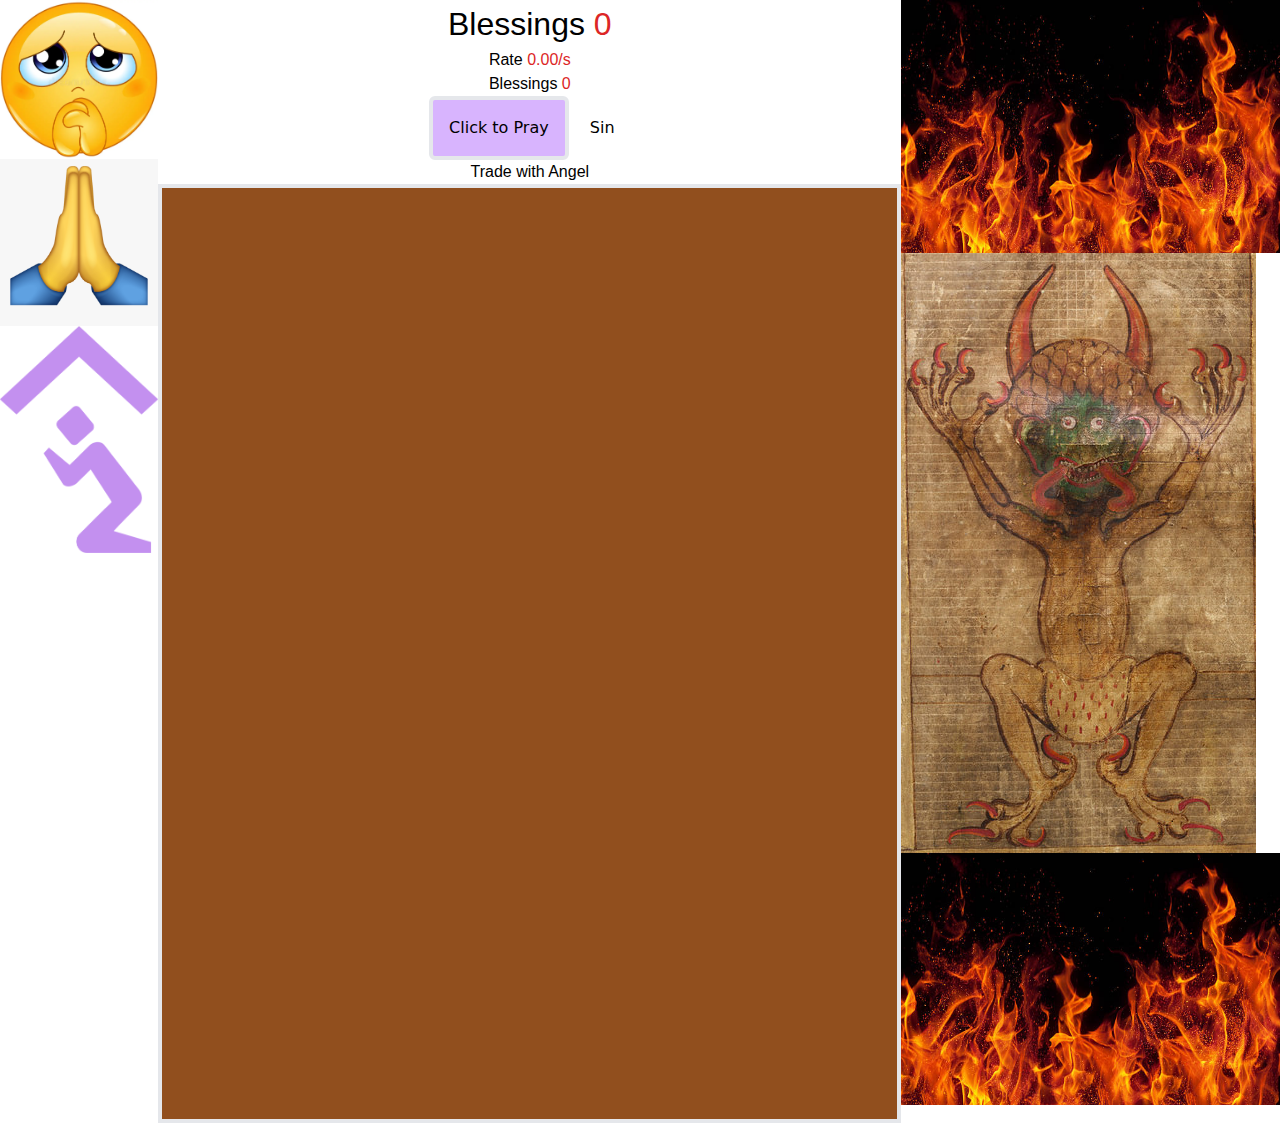
<file: index.html>
<!DOCTYPE html>
<html lang="en">
<head>
    <meta charset="UTF-8">
    <meta name="viewport" content="width=device-width, initial-scale=1.0">
    <title>Click to Pray</title>
    <link rel="stylesheet" href="main.css">
    <link rel="stylesheet" href="styles.css">
</head>
<body>
    
    <div class="flex justify-center">
        <div id="left-sidebar" class="w-8">
            <img src="./images/prayer1.png"  alt="Wallahi">
            <img src="./images/prayer2.png" alt="Don't forget your bismillah">
            <img src="./images/prayer3.png" alt="Worship is the best ship">
        </div>

    <div class="w-13 text-center">
        <h1 class="fontz-0">Blessings <span id="count" class="text-red-600">0</span></h1>
        <h1>Rate <span id="rate" class="text-red-600">0</span></h1>
        <h1>Blessings <span id="rate" class="text-red-600">0</span></h1>
    
        <button class="border-4 rounded-md p-4 bg-purple-300 hover:bg-purple-400 focus:bg-red-500" id="button">Click to Pray</button>
        
        <button class="border p-4 rounded-md bg-black text-white hover:bg-darkred-400" id="sin">Sin</button>

        <h1>Trade with Angel</h1>

        <div id="upgrades">
            <!-- <div class="upgrade">
                <h1 class="upgrade-title">Bible Study</h1>
                <p class="upgrade-description">Double the effectiveness of your prayers</p>
            </div>
            <div class="upgrade">
                <h1 class="upgrade-title">Bible Study</h1>
                <p class="upgrade-description">Double the effectiveness of your prayers</p>
            </div>
            <div class="upgrade">
                <h1 class="upgrade-title">Bible Study</h1>
                <p class="upgrade-description">Double the effectiveness of your prayers</p>
            </div>
            <div class="upgrade">
                <h1 class="upgrade-title">Bible Study</h1>
                <p class="upgrade-description">Double the effectiveness of your prayers</p>
            </div>
            <div class="upgrade">
                <h1 class="upgrade-title">Bible Study</h1>
                <p class="upgrade-description">Double the effectiveness of your prayers</p>
            </div>
            <div class="upgrade">
                <h1 class="upgrade-title">Bible Study</h1>
                <p class="upgrade-description">Double the effectiveness of your prayers</p>
            </div>
            <div class="upgrade">
                <h1 class="upgrade-title">Bible Study</h1>
                <p class="upgrade-description">Double the effectiveness of your prayers</p>
            </div> -->
        </div>
        <div id="shop" class="flex flex-col justify-center border-4"></div>

    </div>

        <div id="right-sidebar" class="">
            <img src="./images/flames.jpg" alt="Eternal Fire">
            <img src="./images/satan.jpg" alt="Satan is watching too">
            <img src="./images/flames.jpg" alt="Burning">
        </div>

    </div>

    
    <script src="./main.js" type="module"></script>
</body>
</html>
</file>
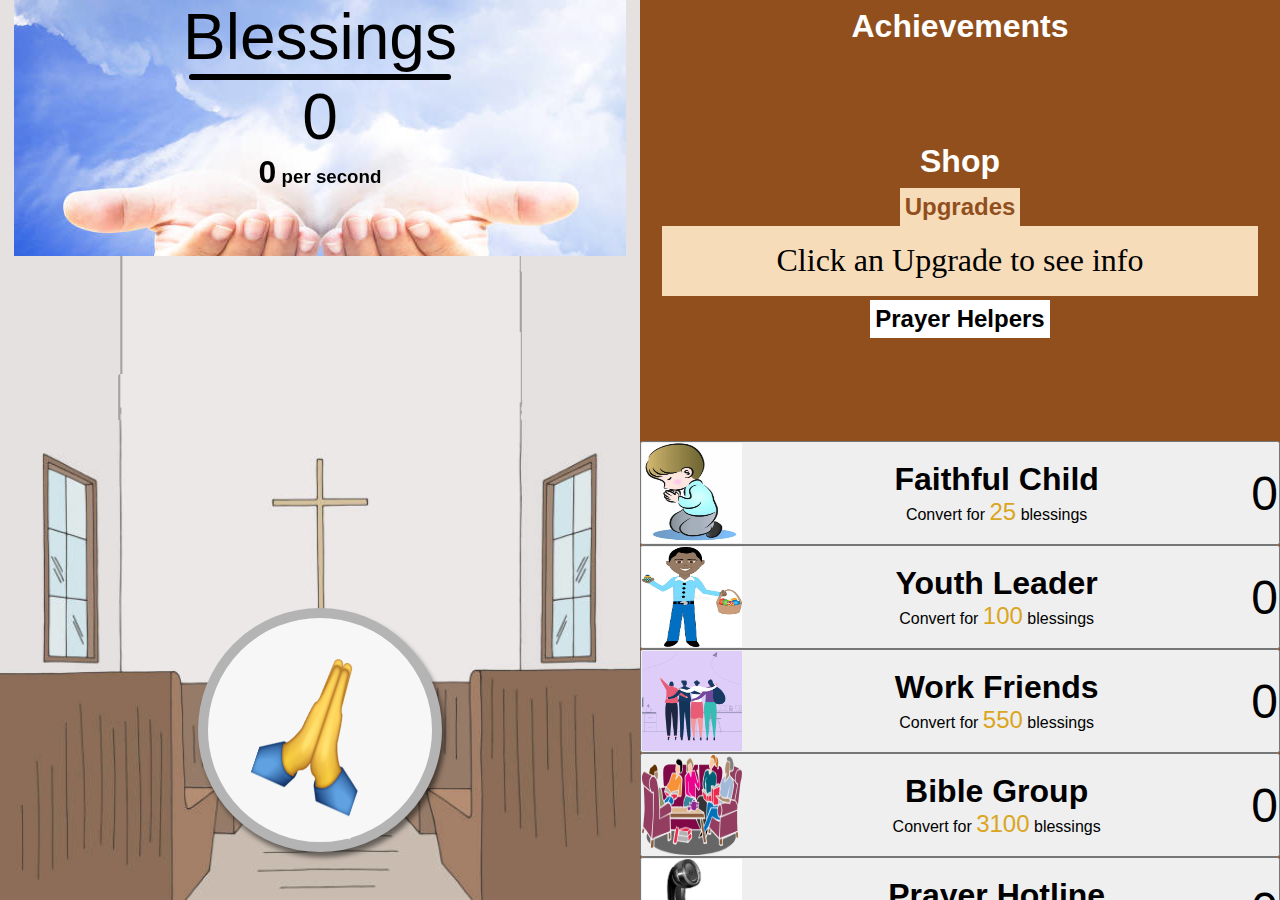
<file: index2.html>
<!DOCTYPE html>
<html lang="en">
<head>
    <meta charset="UTF-8">
    <meta name="viewport" content="width=device-width, initial-scale=1.0">
    <title>Document</title>
    <link rel="stylesheet" href="styles.css">
    <!-- <link rel="stylesheet" href="styles2.css"> -->
    <script src="./index.js" type="module" defer></script>
</head>
<body>

   

    <div class="container">

        

        <section name="clicker" class="clicker-section">
            
            <div class="header">
                <!-- <div class="header-image"> -->
                    
                <!-- </div> -->
                <div class="header-title">
                    <p class="blessings">Blessings</p>
                    <hr>
                    <span id="blessings">0</span>
                    <h3><span id="rate">0</span> per second</h3>
                </div>
        
            </div>
            <div id="godshand-div">
                <!-- <img id="godshand" src="images/godshand.jpg" alt=""> -->
            </div>
            
            <div id="prayer-list">
                <!-- <h1 id="prayer">Those prayed for</h1> -->
                <button id="prayers-button">Crop prayer list</button>
                <div id="prayers">

                </div>
            </div>

            <!-- <h1 id="ctp">Click to pray</h1> -->
            <div id="clicker-button" class="clicker-image">
                <img id="click-image" src="./images/prayer2.png" alt="Don't forget your bismillah">
            </div>

        </section>
        <!-- <section name="items" class="items-section">
            
        </section> -->

        <section name="shop" class="shop-section">
            
            <div id="achievements-div">
                <h1 class="section-title">Achievements</h1>
                <div id="achievements">
            
                </div>
            </div>
        
            <div id="shop">
                <h1 class="section-title">Shop</h1>
                <div id="upgrades-div">
                    <h1 class="shop-section-title">Upgrades</h1>
                    <div id="upgrades-info">Click an Upgrade to see info</div>
                    <!-- <div id="upgrades-info-placeholder"></div> -->
                    <div id="upgrades">

                    </div>
                </div>
                <h1 class="shop-section-title prayer-helpers">Prayer Helpers</h1>
                <div id="buildings">
                
            </div>
            
        </section>
    </div>
</body>
</html>
</file>
<file: styles.css>
:root {
    --primary: #914F1E;
    /* --secondary: #6d91f1; */
    --secondary: #F7DCB9;
}

* {
    margin: 0;
    padding: 0;
}

body {
    /* background-image: url("./images/background.jpg"); */
    background-repeat: no-repeat;
    background-size: cover;
    margin:auto;
    /* display: flex; */
    /* align-items: center; */
    /* justify-content: center; */
}
h1, h2, h3, span, p {
    font-family: Arial, Helvetica, sans-serif;
}

.hidden {
    display:none;
}
.active {
    border: 4px solid red
}
.cropped {
    height:33px;
}

.header {
    position:fixed;
    text-align: center;
    width:50%;
    align-items: center;
    display:flex;
    flex-direction: column;
    align-items: center;
    justify-content: center;
    /* background-image: url("images/godshand.jpg"); */
    z-index:99;
    /* position:fixed; */
    
}
.header-title {
    width:320px;
    display: flex;
    flex-direction: column;
    align-items: center;
    justify-content: center;
    /* position: absolute;
    top: 20%;
    left: 50%;
    transform: translateX(-50%);
    color: var(--secondary);
    background-color: var(--primary); */
}
.header-image {
    position: relative;
    width:100%;
    height: 160px;
    /* z-index: -99999; */
    background-image: url("./images/godshand.jpg");
    background-position: center; /* Center the image */
    background-repeat: no-repeat; /* Do not repeat the image */
    background-size: cover;
}
.header-image img {
    width: 100%;
    /* max-height: 100px; */
}
.header-placeholder {
    display:none;
}

#blessings {
    font-size: 4rem;
}
#blessings span {
    font-size: 2rem;
}
.blessings {
    font-size: 4rem;
    /* text-decoration: underline; */
}
.header-title hr {
    border: 3px solid black;
    border-radius: 3px;
    width:80%;
}
.header-title span {
    font-size: 2rem;
}
#godshand-div {
    background-image: url("./images/godshand.jpg");
    /* background-size: cover; */
    background-repeat: no-repeat;
    width:100%;
    height:16rem;
    background-position: center top;
}


.container {
    width: 100%;
    height: 100vh;
    display: flex;
    flex-wrap: wrap;
    /* min-width: 800px; */
    max-width: 100%;
    justify-content: center;
}

.container section {
    width: 50%;
    /* height:fit-content; */
    /* min-width: 400px; */
    max-width:100%;
    text-align: center;
}

.clicker-image img {
    width: 10rem;
    max-width: 10rem;
    transform: rotate3d(0,1,0.5,45deg)
}

.clicker-image {
    background-color: #f7f7f7;
    border: 10px solid #b4b4b4;
    border-radius: 50%;
    width: 10rem;
    height: 10rem;
    padding: 2rem;
    cursor: pointer;
    user-select: none;
    box-shadow: 3px 5px 5px rgba(0, 0, 0, .5);
    margin:1rem 0;
    
}
.click-animate {
    -webkit-animation-name: cssAnimation;
    -webkit-animation-duration: 100s;
    -webkit-animation-iteration-count: 1;
    -webkit-animation-timing-function:linear;
    -webkit-animation-fill-mode: backwards;
}

.clicker-section {
    display: flex;
    width: 100%;
    height: 100%;
    align-items: center;
    flex-direction: column;
    background-image: url("images/tallchurch.png");
    background-position: bottom;
    background-repeat: no-repeat;
    background-size:100%;
}
.clicker-section #ctp {
    color: var(--secondary);
    padding:.3rem;
}




#prayer-list {
    
    /* overflow-y: scroll; */
    width:100%;
    color: goldenrod;
    opacity:60%;
    /* color: rgba(0, 0, 0, .3); */
    /* background-image: url("images/godshand.jpg"); */
}
#prayers {
    min-height: 33px;
    height:21rem;
    overflow-y: hidden;
    
}
/* #prayers .scroll {
    overflow-y: scroll;
} */
#prayers-button {
    width:90%;
    margin:.2rem;
    display: none;
}


.shop-section {
    max-height: 100vh;
    height:100vh;
}
#shop {
    background-color: var(--primary);
    height:85%;
    /* overflow-y: scroll; */
    display: flex;
    justify-content: center;
    flex-direction: column;
    text-align: center;
    max-width: 100%;
}

.shop-item {
    display: flex;
    width: 100%;
    align-items: center;
    justify-content: space-between;
    cursor: pointer;
}
.shop-item img {
    width: 100px;
    height: 100px;
}
.item-description .item-cost {
    color: goldenrod;
    font-size: 1.5rem;
}
.item-description {
    font-size: 1rem;
    padding:0 2rem;
}
.item-description h1 {
    font-size: 2rem;
}
.item-quantity {
    font-size: 3rem;
}

#achievements-div {
    background-color: var(--primary);
    height:15%;
    /* overflow-y:hidden; */
}
#achievements {
    max-height: 60%;
    background-color: var(--secondary);
    /* padding:3px; */
    overflow-y:scroll;
}
/* #achievements > * { */
    /* display: flex; */
/* } */

#upgrades {
    background-color: var(--secondary);
    text-align: left;
    max-height: 200px;
    overflow-y: scroll;
    overflow-x: visible;
    position: relative;
}

.upgrade {
    position: relative;
    /* display: inline-block; */
    max-width: 100px;
    width: 75px;
    height: 75px;
    background-color: var(--secondary);
    margin: 1rem;
    overflow-x: visible;
}

.upgrade .upgrade-image {
    position: absolute;
    top: 0;
    left: 0;
    width: 75px;
    height: 75px;
}

.upgrade:hover {
    cursor: pointer;
}

.upgrade-title {
    
}
#upgrades-div {
    /* padding:2px; */
    background-color: var(--primary);
    display: flex;
    align-items: center;
    justify-content: center;
    flex-direction: column;
}
#upgrades-info {
    height:70px;
    width:93%;
    /* position:absolute; */
    /* top: 0; */
    /* left: 0; */
    background-color: var(--secondary);
    /* padding-top:5px; */
    /* padding-left:5px; */
    display:flex;
    align-items: center;
    justify-content: center;
    font-size: 2rem;
}
#upgrades-info .display-image {
    display:block;
    width: 50px;
    height: 50px;
    /* position:relative;
    top:11px;
    left:11px; */
}
.upgrades-info-container {
    display: flex;
}
.upgrades-info-container > * {
    /* margin:right; */
}
.upgrades-info-container div {
    display: flex;
    flex-direction: column;
}
.upgrades-info-cost {
    font-size: 1.1rem;
}
.upgrades-info-name {
    font-size: 1.1rem;
    font-weight: bold;
}
.upgrades-info-description {
    font-size: 1.1rem;
}
.click-again{
    width:4rem;
    font-size: 1rem;
}
.upgrade-display {
    display: flex;
    width:100px;
    
    position: absolute;
    top: -25px;
    left:-25px;
    /* left:-500%; */
    transform: translateX();
    visibility: hidden;
    background-color: var(--primary);
    padding:.5rem;
    display: none;
}
.upgrade-display .display-image {
    display:block;
    width: 75px;
    height: 75px;
}
.upgrade:hover .upgrade-display {
    /* visibility: visible; */
    /* display:block; */
}
.upgrade-display:hover .upgrade-display {
    visibility: visible;
}

.section-title {
    font-size: 2rem;
    color: white;
    padding:.5rem;
}
.shop-section-title {
    font-size: 1.5rem;
    color:var(--primary);
    padding: .3rem;
    /* background-color: #DEAC80; */
    background-color: var(--secondary);
    width:fit-content;
    margin:auto;
}
.prayer-helpers {
    color: black;
    background-color: white;
    margin-top:.3rem;
}
#buildings {
    max-height:60%;
    overflow-y:scroll;
}

@media (max-width: 640px) {
    .shop-section {
        height:fit-content;
        max-height: 1000vh;
    }
    #buildings {
        height:fit-content;
        max-height: 1000vh;
    }
    #shop {
        height:fit-content;
        max-height: 1000vh;
    }
    .header{
        position:fixed;
        width:100%;
    }
    .container section {
        width:100%;
    }
    .header-placeholder {
        display:flex;
    }
    #prayers{
        height:19rem;
    }
    .item-description .item-cost {
        color: goldenrod;
        font-size: 1rem;
    }
    .item-description {
        font-size: 1rem;
        padding:0 1rem;
    }
    .item-description h1 {
        font-size: 1.5rem;
    }
    .item-quantity {
        font-size: 2rem;
    }

    .clicker-section {
        background-size: 130%;
    }
    .clicker-image img {
        width: 9rem;
        max-width: 9rem;
        transform: rotate3d(0,1,0.5,45deg)
    }
    .clicker-image {
        border: 10px solid #b4b4b4;
        border-radius: 50%;
        width: 9rem;
        height: 9rem;
        padding: 2rem;
        cursor: pointer;
        user-select: none;
        box-shadow: 3px 5px 5px rgba(0, 0, 0, .5);
        margin:1rem 0;
        
    }

    html:not([data-scroll='0']) {
        .header{
            box-shadow: 0 0 .5em rgba(0, 0, 0, .5);
            /* background-image: url("./images/godshand.jpg"); */
            
            background-color: rgba(218, 165, 32, 0.7);
        }
    }
}

/* .classname {
    
  }
  
  @-webkit-keyframes cssAnimation {
    from {
      -webkit-transform: rotate(0deg) scale(1) skew(0deg) translate(0px);
    }
    to {
      -webkit-transform: rotate(3600deg) scale(1) skew(0deg) translate(0px);
    }
     to {
        -webkit-transform: rotate(0deg) scale(1) skew(0deg) translate(0px);
    } 
} */
</file>
<file: styles2.css>
:root {
    --primary: #d44141;
    --secondary: #dc9c9c;
}

* {
    margin: 0;
    padding: 0;
}

body {
    /* background-image: url("./images/background.jpg"); */
    background-repeat: no-repeat;
    background-size: cover;
}

.hidden {
    display:none;
}
.active {
    border: 4px solid red
}
.cropped {
    height:33px;
}
.header {
    text-align: center;
}

.container {
    width: 100%;
    height: 100vh;
    display: flex;
    flex-wrap: wrap;
    /* min-width: 800px; */
    max-width: 100%;
}

.container section {
    width: 50%;
    height:fit-content;
    min-width: 400px;
    max-width:100%;
    text-align: center;
}

.clicker-image img {

}

.clicker-image {   
    cursor: pointer;
    user-select: none;
}

.clicker-section {
    display: flex;
    width: 100%;
    height: 100%;
    /* align-items: center;
    flex-direction: column; */
}
.clicker-section #ctp {
    /* color: var(--secondary);
    padding:.3rem; */
}

.header-image {
    /* position: relative; */
}

.header-title {
    /* position: absolute;
    top: 20%;
    left: 50%;
    transform: translateX(-50%);
    color: var(--secondary);
    background-color: var(--primary); */
}

#blessings {
    font-size: 5rem;
}
#blessings span {
    /* font-size: 3rem; */
}

.header-image img {
    width: 60%;
}

#prayer-list {
    background-color: var(--secondary);
    overflow-y: scroll;
    width:100%;
}
#prayers {
    min-height: 33px;
    max-height:300px;
    overflow-y: scroll;
}
/* #prayers .scroll {
    overflow-y: scroll;
} */
#prayers-button {
    width:90%;
    margin:.2rem;
}

#shop {
    background-color: var(--primary);
    height: 88vh;
    /* overflow-y: scroll; */
}

.shop-item {
    display: flex;
    width: 100%;
    align-items: center;
    justify-content: space-between;
    cursor: pointer;
}
.shop-item img {
    width: 100px;
    height: 100px;
}
.item-description .item-cost {
    color: goldenrod;
    font-size: 2rem;
}
.item-description {
    font-size: 1.5rem;
}
.item-description h1 {
    font-size: 2rem;
}
.item-quantity {
    font-size: 4rem;
}

#achievements-div {
    background-color: var(--primary);
    height:12vh;
    /* overflow-y:hidden; */
}
#achievements {
    max-height: 60%;
    background-color: var(--secondary);
    padding:3px;
    overflow-y:scroll;
}
#achievements > * {
    /* display: flex; */
}

#upgrades {
    background-color: var(--secondary);
    text-align: left;
    max-height: 200px;
    overflow-y: scroll;
    overflow-x: visible;
    position: relative;
}

.upgrade {
    position: relative;
    /* display: inline-block; */
    max-width: 100px;
    width: 75px;
    height: 75px;
    background-color: var(--secondary);
    margin: 1rem;
    overflow-x: visible;
}

.upgrade .upgrade-image {
    position: absolute;
    top: 0;
    left: 0;
    width: 75px;
    height: 75px;
}

.upgrade:hover {
    cursor: pointer;
}

.upgrade-title {
    
}

#upgrades-info {
    height:70px;
    width:98%;
    /* position:absolute; */
    /* top: 0; */
    /* left: 0; */
    background-color: var(--primary);
    padding-top:5px;
    padding-left:5px;
}
#upgrades-info .display-image {
    display:block;
    width: 50px;
    height: 50px;
    /* position:relative;
    top:11px;
    left:11px; */
}
.upgrades-info-container {
    display: flex;
}
.upgrades-info-container > * {
    /* margin:right; */
}
.upgrades-info-container div {
    display: flex;
    flex-direction: column;
}
.upgrade-display {
    display: flex;
    width:100px;
    
    position: absolute;
    top: -25px;
    left:-25px;
    /* left:-500%; */
    transform: translateX();
    visibility: hidden;
    background-color: var(--primary);
    padding:.5rem;
    display: none;
}
.upgrade-display .display-image {
    display:block;
    width: 75px;
    height: 75px;
}
.upgrade:hover .upgrade-display {
    /* visibility: visible; */
    /* display:block; */
}
.upgrade-display:hover .upgrade-display {
    visibility: visible;
}

.shop-section-title {
    color: white;
}
#buildings {
    max-height:50%;
    overflow-y:scroll;
}
</file>
<file: main.css>
/*
! tailwindcss v3.3.5 | MIT License | https://tailwindcss.com
*/

/*
1. Prevent padding and border from affecting element width. (https://github.com/mozdevs/cssremedy/issues/4)
2. Allow adding a border to an element by just adding a border-width. (https://github.com/tailwindcss/tailwindcss/pull/116)
*/

*,
::before,
::after {
  box-sizing: border-box;
  /* 1 */
  border-width: 0;
  /* 2 */
  border-style: solid;
  /* 2 */
  border-color: #e5e7eb;
  /* 2 */
}

::before,
::after {
  --tw-content: '';
}

/*
1. Use a consistent sensible line-height in all browsers.
2. Prevent adjustments of font size after orientation changes in iOS.
3. Use a more readable tab size.
4. Use the user's configured `sans` font-family by default.
5. Use the user's configured `sans` font-feature-settings by default.
6. Use the user's configured `sans` font-variation-settings by default.
*/

html {
  line-height: 1.5;
  /* 1 */
  -webkit-text-size-adjust: 100%;
  /* 2 */
  -moz-tab-size: 4;
  /* 3 */
  -o-tab-size: 4;
     tab-size: 4;
  /* 3 */
  font-family: ui-sans-serif, system-ui, -apple-system, BlinkMacSystemFont, "Segoe UI", Roboto, "Helvetica Neue", Arial, "Noto Sans", sans-serif, "Apple Color Emoji", "Segoe UI Emoji", "Segoe UI Symbol", "Noto Color Emoji";
  /* 4 */
  font-feature-settings: normal;
  /* 5 */
  font-variation-settings: normal;
  /* 6 */
}

/*
1. Remove the margin in all browsers.
2. Inherit line-height from `html` so users can set them as a class directly on the `html` element.
*/

body {
  margin: 0;
  /* 1 */
  line-height: inherit;
  /* 2 */
}

/*
1. Add the correct height in Firefox.
2. Correct the inheritance of border color in Firefox. (https://bugzilla.mozilla.org/show_bug.cgi?id=190655)
3. Ensure horizontal rules are visible by default.
*/

hr {
  height: 0;
  /* 1 */
  color: inherit;
  /* 2 */
  border-top-width: 1px;
  /* 3 */
}

/*
Add the correct text decoration in Chrome, Edge, and Safari.
*/

abbr:where([title]) {
  -webkit-text-decoration: underline dotted;
          text-decoration: underline dotted;
}

/*
Remove the default font size and weight for headings.
*/

h1,
h2,
h3,
h4,
h5,
h6 {
  font-size: inherit;
  font-weight: inherit;
}

/*
Reset links to optimize for opt-in styling instead of opt-out.
*/

a {
  color: inherit;
  text-decoration: inherit;
}

/*
Add the correct font weight in Edge and Safari.
*/

b,
strong {
  font-weight: bolder;
}

/*
1. Use the user's configured `mono` font family by default.
2. Correct the odd `em` font sizing in all browsers.
*/

code,
kbd,
samp,
pre {
  font-family: ui-monospace, SFMono-Regular, Menlo, Monaco, Consolas, "Liberation Mono", "Courier New", monospace;
  /* 1 */
  font-size: 1em;
  /* 2 */
}

/*
Add the correct font size in all browsers.
*/

small {
  font-size: 80%;
}

/*
Prevent `sub` and `sup` elements from affecting the line height in all browsers.
*/

sub,
sup {
  font-size: 75%;
  line-height: 0;
  position: relative;
  vertical-align: baseline;
}

sub {
  bottom: -0.25em;
}

sup {
  top: -0.5em;
}

/*
1. Remove text indentation from table contents in Chrome and Safari. (https://bugs.chromium.org/p/chromium/issues/detail?id=999088, https://bugs.webkit.org/show_bug.cgi?id=201297)
2. Correct table border color inheritance in all Chrome and Safari. (https://bugs.chromium.org/p/chromium/issues/detail?id=935729, https://bugs.webkit.org/show_bug.cgi?id=195016)
3. Remove gaps between table borders by default.
*/

table {
  text-indent: 0;
  /* 1 */
  border-color: inherit;
  /* 2 */
  border-collapse: collapse;
  /* 3 */
}

/*
1. Change the font styles in all browsers.
2. Remove the margin in Firefox and Safari.
3. Remove default padding in all browsers.
*/

button,
input,
optgroup,
select,
textarea {
  font-family: inherit;
  /* 1 */
  font-feature-settings: inherit;
  /* 1 */
  font-variation-settings: inherit;
  /* 1 */
  font-size: 100%;
  /* 1 */
  font-weight: inherit;
  /* 1 */
  line-height: inherit;
  /* 1 */
  color: inherit;
  /* 1 */
  margin: 0;
  /* 2 */
  padding: 0;
  /* 3 */
}

/*
Remove the inheritance of text transform in Edge and Firefox.
*/

button,
select {
  text-transform: none;
}

/*
1. Correct the inability to style clickable types in iOS and Safari.
2. Remove default button styles.
*/

button,
[type='button'],
[type='reset'],
[type='submit'] {
  -webkit-appearance: button;
  /* 1 */
  background-color: transparent;
  /* 2 */
  background-image: none;
  /* 2 */
}

/*
Use the modern Firefox focus style for all focusable elements.
*/

:-moz-focusring {
  outline: auto;
}

/*
Remove the additional `:invalid` styles in Firefox. (https://github.com/mozilla/gecko-dev/blob/2f9eacd9d3d995c937b4251a5557d95d494c9be1/layout/style/res/forms.css#L728-L737)
*/

:-moz-ui-invalid {
  box-shadow: none;
}

/*
Add the correct vertical alignment in Chrome and Firefox.
*/

progress {
  vertical-align: baseline;
}

/*
Correct the cursor style of increment and decrement buttons in Safari.
*/

::-webkit-inner-spin-button,
::-webkit-outer-spin-button {
  height: auto;
}

/*
1. Correct the odd appearance in Chrome and Safari.
2. Correct the outline style in Safari.
*/

[type='search'] {
  -webkit-appearance: textfield;
  /* 1 */
  outline-offset: -2px;
  /* 2 */
}

/*
Remove the inner padding in Chrome and Safari on macOS.
*/

::-webkit-search-decoration {
  -webkit-appearance: none;
}

/*
1. Correct the inability to style clickable types in iOS and Safari.
2. Change font properties to `inherit` in Safari.
*/

::-webkit-file-upload-button {
  -webkit-appearance: button;
  /* 1 */
  font: inherit;
  /* 2 */
}

/*
Add the correct display in Chrome and Safari.
*/

summary {
  display: list-item;
}

/*
Removes the default spacing and border for appropriate elements.
*/

blockquote,
dl,
dd,
h1,
h2,
h3,
h4,
h5,
h6,
hr,
figure,
p,
pre {
  margin: 0;
}

fieldset {
  margin: 0;
  padding: 0;
}

legend {
  padding: 0;
}

ol,
ul,
menu {
  list-style: none;
  margin: 0;
  padding: 0;
}

/*
Reset default styling for dialogs.
*/

dialog {
  padding: 0;
}

/*
Prevent resizing textareas horizontally by default.
*/

textarea {
  resize: vertical;
}

/*
1. Reset the default placeholder opacity in Firefox. (https://github.com/tailwindlabs/tailwindcss/issues/3300)
2. Set the default placeholder color to the user's configured gray 400 color.
*/

input::-moz-placeholder, textarea::-moz-placeholder {
  opacity: 1;
  /* 1 */
  color: #9ca3af;
  /* 2 */
}

input::placeholder,
textarea::placeholder {
  opacity: 1;
  /* 1 */
  color: #9ca3af;
  /* 2 */
}

/*
Set the default cursor for buttons.
*/

button,
[role="button"] {
  cursor: pointer;
}

/*
Make sure disabled buttons don't get the pointer cursor.
*/

:disabled {
  cursor: default;
}

/*
1. Make replaced elements `display: block` by default. (https://github.com/mozdevs/cssremedy/issues/14)
2. Add `vertical-align: middle` to align replaced elements more sensibly by default. (https://github.com/jensimmons/cssremedy/issues/14#issuecomment-634934210)
   This can trigger a poorly considered lint error in some tools but is included by design.
*/

img,
svg,
video,
canvas,
audio,
iframe,
embed,
object {
  display: block;
  /* 1 */
  vertical-align: middle;
  /* 2 */
}

/*
Constrain images and videos to the parent width and preserve their intrinsic aspect ratio. (https://github.com/mozdevs/cssremedy/issues/14)
*/

img,
video {
  max-width: 100%;
  height: auto;
}

/* Make elements with the HTML hidden attribute stay hidden by default */

[hidden] {
  display: none;
}

*, ::before, ::after {
  --tw-border-spacing-x: 0;
  --tw-border-spacing-y: 0;
  --tw-translate-x: 0;
  --tw-translate-y: 0;
  --tw-rotate: 0;
  --tw-skew-x: 0;
  --tw-skew-y: 0;
  --tw-scale-x: 1;
  --tw-scale-y: 1;
  --tw-pan-x:  ;
  --tw-pan-y:  ;
  --tw-pinch-zoom:  ;
  --tw-scroll-snap-strictness: proximity;
  --tw-gradient-from-position:  ;
  --tw-gradient-via-position:  ;
  --tw-gradient-to-position:  ;
  --tw-ordinal:  ;
  --tw-slashed-zero:  ;
  --tw-numeric-figure:  ;
  --tw-numeric-spacing:  ;
  --tw-numeric-fraction:  ;
  --tw-ring-inset:  ;
  --tw-ring-offset-width: 0px;
  --tw-ring-offset-color: #fff;
  --tw-ring-color: rgb(59 130 246 / 0.5);
  --tw-ring-offset-shadow: 0 0 #0000;
  --tw-ring-shadow: 0 0 #0000;
  --tw-shadow: 0 0 #0000;
  --tw-shadow-colored: 0 0 #0000;
  --tw-blur:  ;
  --tw-brightness:  ;
  --tw-contrast:  ;
  --tw-grayscale:  ;
  --tw-hue-rotate:  ;
  --tw-invert:  ;
  --tw-saturate:  ;
  --tw-sepia:  ;
  --tw-drop-shadow:  ;
  --tw-backdrop-blur:  ;
  --tw-backdrop-brightness:  ;
  --tw-backdrop-contrast:  ;
  --tw-backdrop-grayscale:  ;
  --tw-backdrop-hue-rotate:  ;
  --tw-backdrop-invert:  ;
  --tw-backdrop-opacity:  ;
  --tw-backdrop-saturate:  ;
  --tw-backdrop-sepia:  ;
}

::backdrop {
  --tw-border-spacing-x: 0;
  --tw-border-spacing-y: 0;
  --tw-translate-x: 0;
  --tw-translate-y: 0;
  --tw-rotate: 0;
  --tw-skew-x: 0;
  --tw-skew-y: 0;
  --tw-scale-x: 1;
  --tw-scale-y: 1;
  --tw-pan-x:  ;
  --tw-pan-y:  ;
  --tw-pinch-zoom:  ;
  --tw-scroll-snap-strictness: proximity;
  --tw-gradient-from-position:  ;
  --tw-gradient-via-position:  ;
  --tw-gradient-to-position:  ;
  --tw-ordinal:  ;
  --tw-slashed-zero:  ;
  --tw-numeric-figure:  ;
  --tw-numeric-spacing:  ;
  --tw-numeric-fraction:  ;
  --tw-ring-inset:  ;
  --tw-ring-offset-width: 0px;
  --tw-ring-offset-color: #fff;
  --tw-ring-color: rgb(59 130 246 / 0.5);
  --tw-ring-offset-shadow: 0 0 #0000;
  --tw-ring-shadow: 0 0 #0000;
  --tw-shadow: 0 0 #0000;
  --tw-shadow-colored: 0 0 #0000;
  --tw-blur:  ;
  --tw-brightness:  ;
  --tw-contrast:  ;
  --tw-grayscale:  ;
  --tw-hue-rotate:  ;
  --tw-invert:  ;
  --tw-saturate:  ;
  --tw-sepia:  ;
  --tw-drop-shadow:  ;
  --tw-backdrop-blur:  ;
  --tw-backdrop-brightness:  ;
  --tw-backdrop-contrast:  ;
  --tw-backdrop-grayscale:  ;
  --tw-backdrop-hue-rotate:  ;
  --tw-backdrop-invert:  ;
  --tw-backdrop-opacity:  ;
  --tw-backdrop-saturate:  ;
  --tw-backdrop-sepia:  ;
}

.flex {
  display: flex;
}

.flex-col {
  display: flex;
  flex-direction: column;
}

.w-full {
  width: 100%;
}

.w-1 {
  width:.25rem;
}
.w-2 {
  width:.5rem;
}
.w-3 {
  width:.75rem;
}
.w-4 {
  width:1rem;
}
.w-5 {
  width:2rem;
}
.w-6 {
  width:4rem;
}
.w-7 {
  width:8rem;
}
.w-8 {
  width:16rem;
}
.w-9 {
  width:25rem;
}
.w-10 {
  width:33rem;
}
.w-11 {
  width:50rem;
}
.w-12 {
  width:66rem;
}
.w-13 {
  width:75rem;
}
.w-14 {
  width:100rem;
}

.items-center {
  align-items: center;
}

.justify-center {
  justify-content: center;
}

.rounded-md {
  border-radius: 0.375rem;
}

.border-4 {
  border-width: 4px;
}

.bg-purple-300 {
  --tw-bg-opacity: 1;
  background-color: rgb(216 180 254 / var(--tw-bg-opacity));
}

.p-4 {
  padding: 1rem;
}

.text-center {
  text-align:center;
}
.text-red-600 {
  --tw-text-opacity: 1;
  color: rgb(220 38 38 / var(--tw-text-opacity));
}

.fontz-0 {
  font-size:xx-large;
}

.hover\:bg-purple-400:hover {
  --tw-bg-opacity: 1;
  background-color: rgb(192 132 252 / var(--tw-bg-opacity));
}

.hover\:bg-darkred-400:hover {
  --tw-bg-opacity: 1;
  background-color: rgb(100 10 10 / var(--tw-bg-opacity));
}

.focus\:bg-purple-400:focus {
  --tw-bg-opacity: 1;
  background-color: rgb(192 132 252 / var(--tw-bg-opacity));
}

.focus\:bg-red-500:focus {
  --tw-bg-opacity: 1;
  background-color: rgb(239 68 68 / var(--tw-bg-opacity));
}

#shop > * {
  border: 1px solid black;
  margin: 0 1px;
  display: flex;
  align-items: center;
}
#shop button > * {
  /* display:inline-block; */
  max-height:10rem;
  width:50%;
  font-size: 1.4rem;
}
#shop button div > * {
  display:inline-block;
  max-height:10rem;
  
}

#upgrades {
  background-color: bisque;
}
</file>
